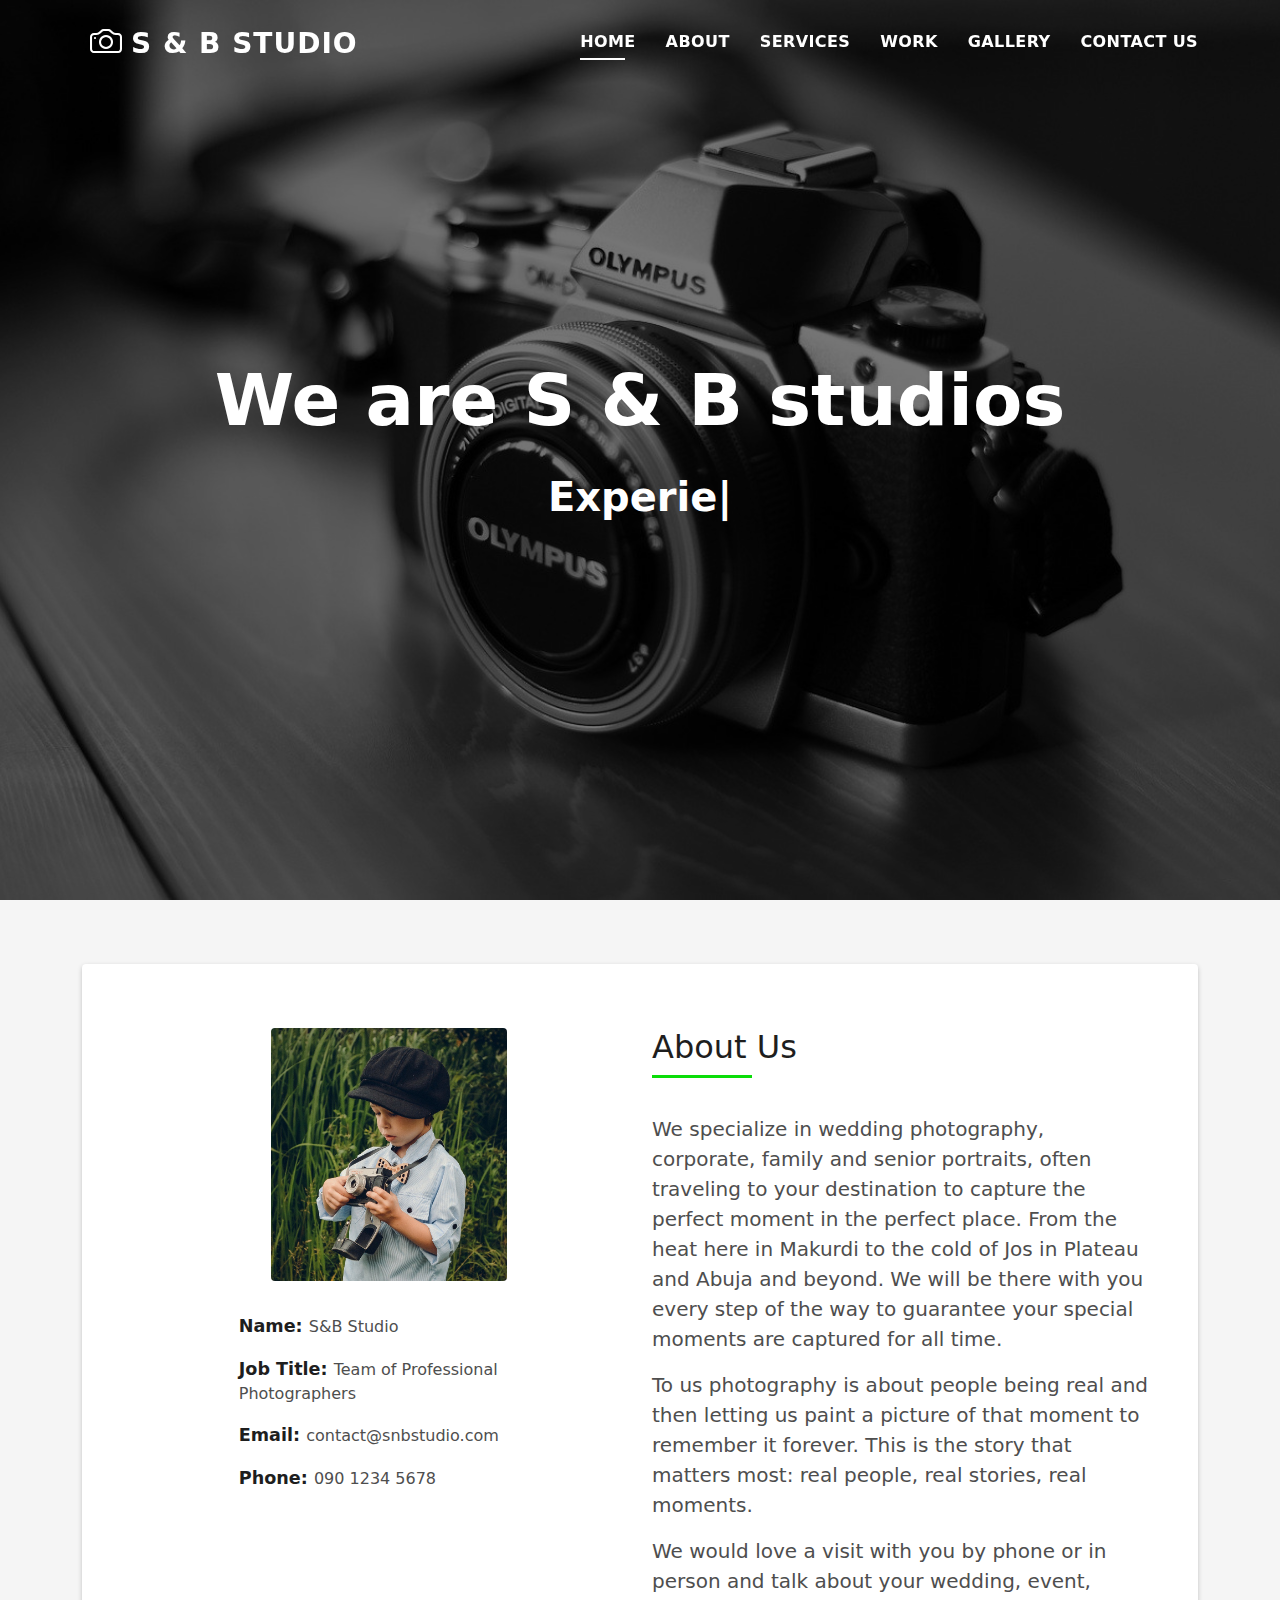
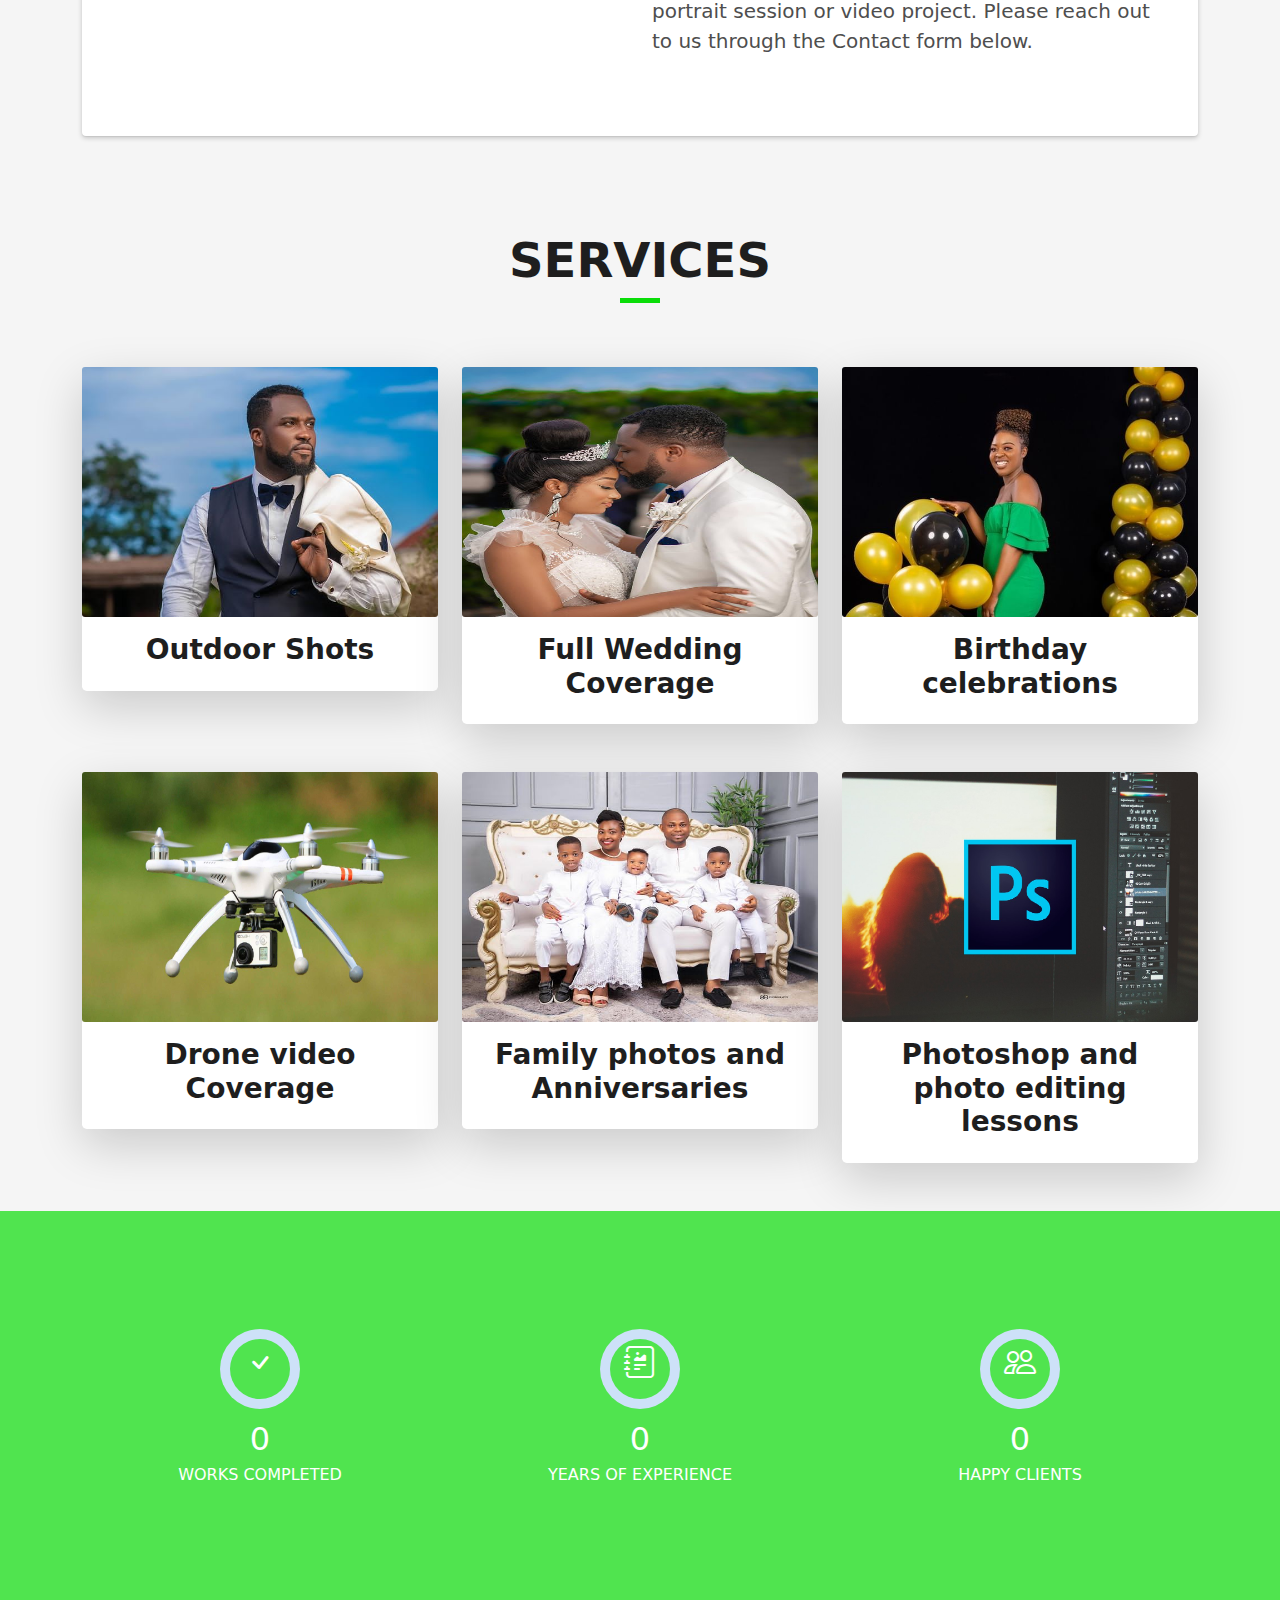
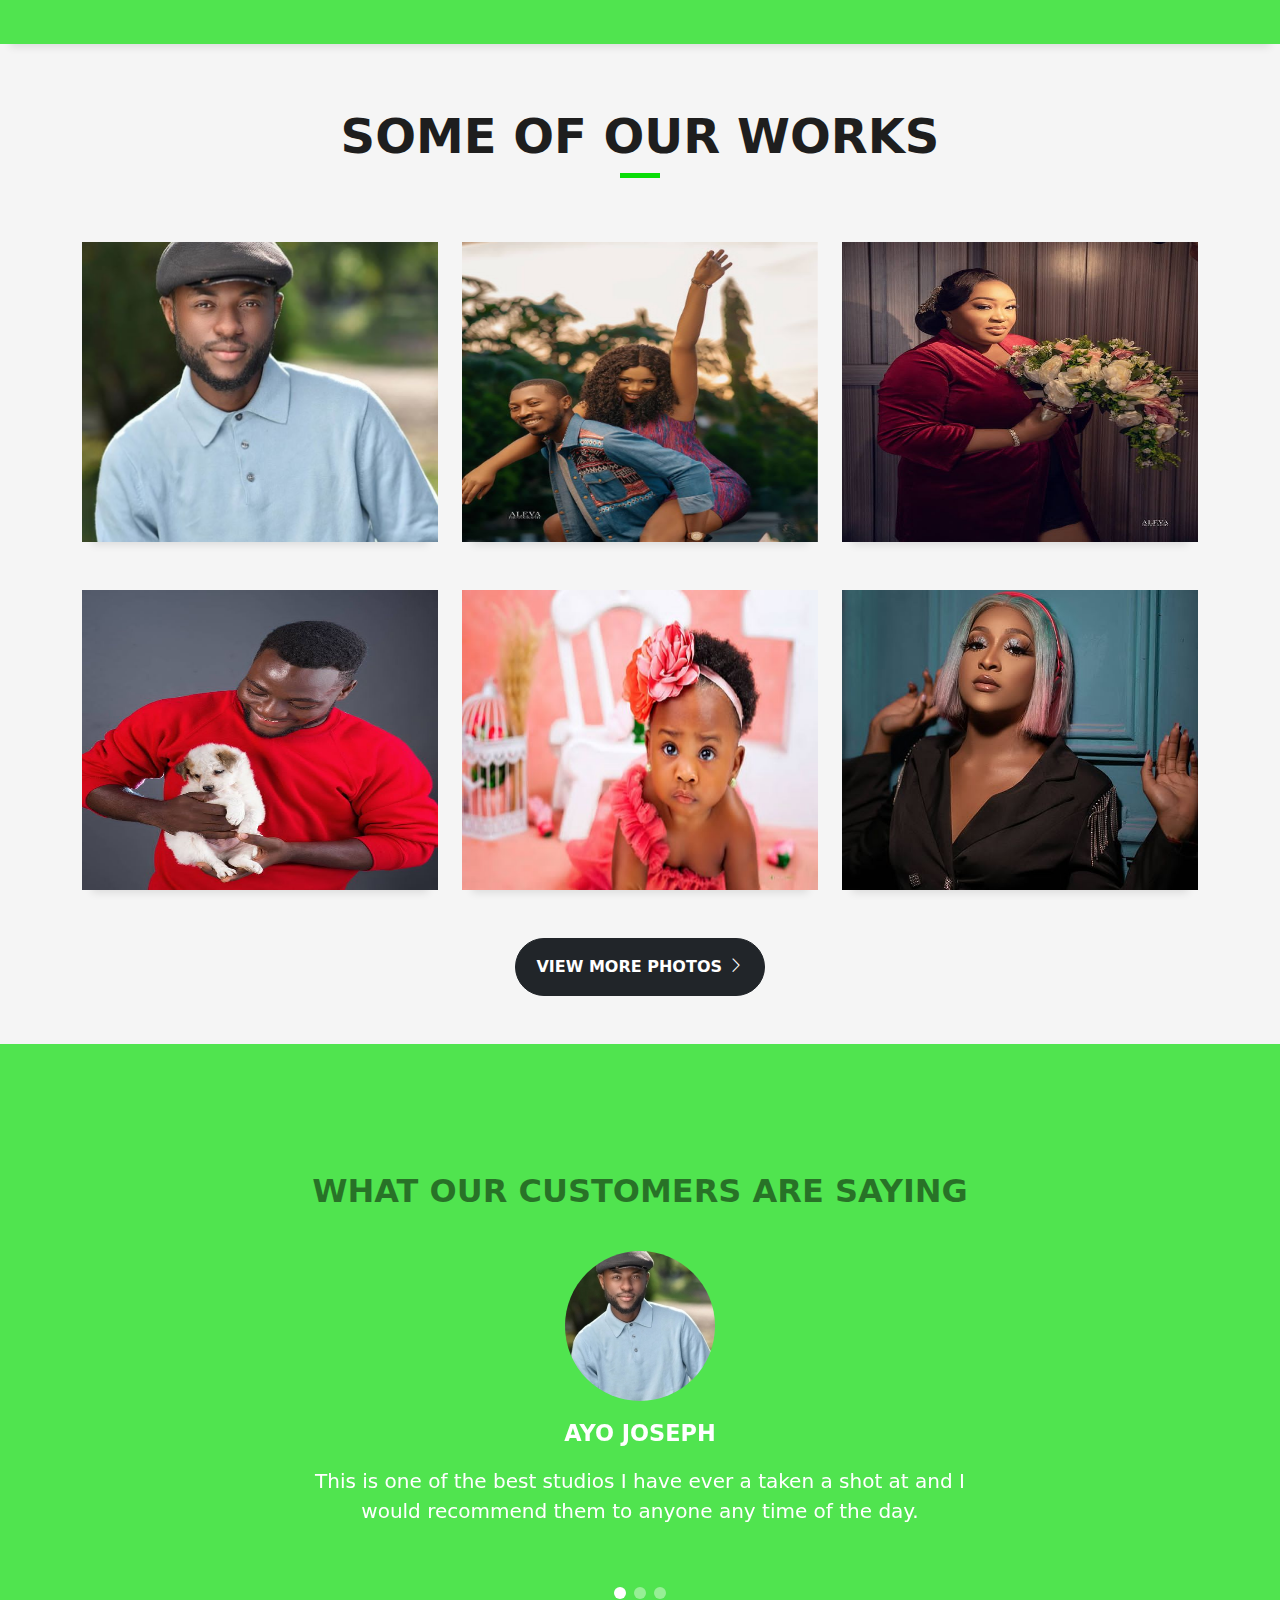
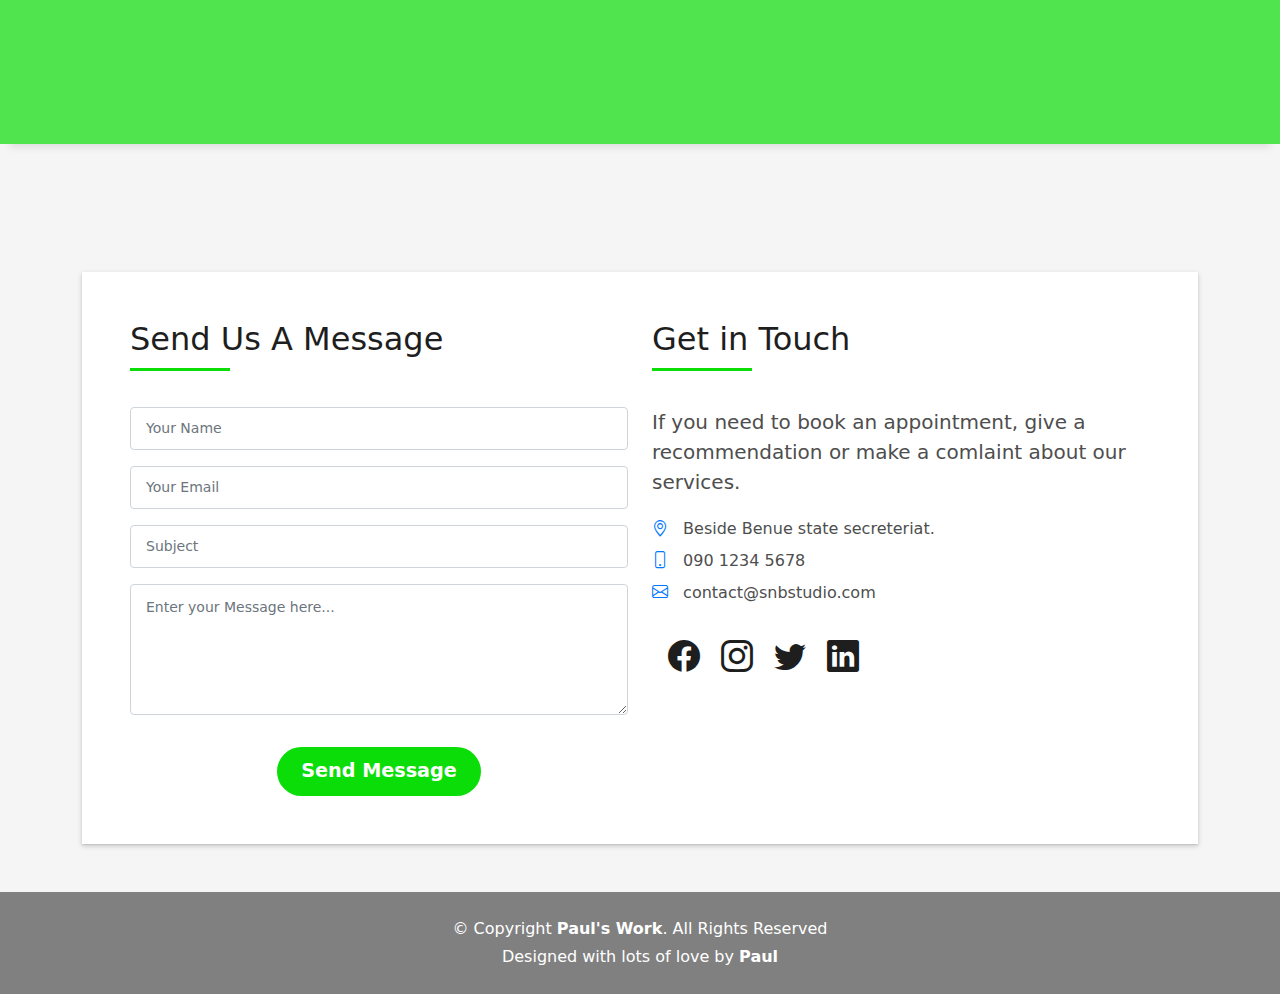
<file: index.html>
<!DOCTYPE html>
<html lang="en">
  <head>
    <meta charset="utf-8" />
    <meta content="width=device-width, initial-scale=1.0" name="viewport" />

    <title>S & B Studio</title>
    <meta content="" name="description" />
    <meta content="" name="keywords" />


    <!-- Vendor CSS Files -->
    <link
      href="assets/vendor/bootstrap/css/bootstrap.min.css"
      rel="stylesheet"
    />
    <link
      href="assets/vendor/bootstrap-icons/bootstrap-icons.css"
      rel="stylesheet"
    />
    <link
      href="assets/vendor/glightbox/css/glightbox.min.css"
      rel="stylesheet"
    />
    <link href="assets/vendor/swiper/swiper-bundle.min.css" rel="stylesheet" />

    <!-- Template Main CSS File -->
    <link href="assets/css/style.css" rel="stylesheet" />

  </head>

  <body>
    <!-- ======= Header ======= -->
    <header id="header" class="fixed-top">
      <div class="container d-flex align-items-center justify-content-between">
        <h1 class="logo">
          <a href="index.html"
            ><span class="fs-2 mx-2"><i class="bi bi-camera"></i></span>S & B
            STUDIO</a
          >
        </h1>
        <!-- Uncomment below if you prefer to use an image logo -->
        <!-- <a href="index.html" class="logo"><img src="assets/img/logo.png" alt="" class="img-fluid"></a>-->

        <nav id="navbar" class="navbar">
          <ul>
            <li><a class="nav-link scrollto active" href="#hero">Home</a></li>
            <li><a class="nav-link scrollto" href="#about">About</a></li>
            <li><a class="nav-link scrollto" href="#services">Services</a></li>
            <li><a class="nav-link scrollto" href="#work">Work</a></li>
            <li>
              <a class="nav-link scrollto" href="gallery.html">Gallery</a>
            </li>

            <li><a class="nav-link scrollto" href="#contact">Contact us</a></li>
          </ul>
          <i class="bi bi-list mobile-nav-toggle"></i>
        </nav>
        <!-- .navbar -->
      </div>
    </header>
    <!-- End Header -->

    <!-- ======= Hero Section ======= -->
    <div
      id="hero"
      class="hero route bg-image"
      style="background-image: url(assets/img/showcase.jpg)"
    >
      <div class="overlay-itro"></div>
      <div class="hero-content display-table">
        <div class="table-cell">
          <div class="container">
            <!-- <p class="display-6 color-d">Hello, world!</p> -->
            <h1 class="hero-title mb-4">We are S & B studios</h1>
            <p class="hero-subtitle">
              <span
                class="typed"
                data-typed-items="Experienced Photographers, Skilled Editors, Amazing Designers"
              ></span>
            </p>
            <!-- <p class="pt-3"><a class="btn btn-primary btn js-scroll px-4" href="#about" role="button">Learn More</a></p> -->
          </div>
        </div>
      </div>
    </div>
    <!-- End Hero Section -->

    <main id="main">
      <!-- ======= About Section ======= -->
      <section id="about" class="about-mf sect-pt4 route">
        <div class="container">
          <div class="row">
            <div class="col-sm-12">
              <div class="box-shadow-full rounded-2">
                <div class="row">
                  <div class="col-md-6">
                    <div class="row justify-content-center align-items-center">
                      <div class="col-sm-6 col-md-6">
                        <div class="about-img">
                          <img
                            src="assets/img/boy.jpg"
                            class="img-fluid rounded b-shadow-a"
                            alt=""
                          />
                        </div>
                      </div>
                      <div class="col-sm-6 col-md-7">
                        <div class="about-info">
                          <p>
                            <span class="title-s">Name: </span>
                            <span>S&B Studio</span>
                          </p>
                          <p>
                            <span class="title-s">Job Title: </span>
                            <span>Team of Professional Photographers</span>
                          </p>
                          <p>
                            <span class="title-s">Email: </span>
                            <span>contact@snbstudio.com</span>
                          </p>
                          <p>
                            <span class="title-s">Phone: </span>
                            <span>090 1234 5678</span>
                          </p>
                        </div>
                      </div>
                    </div>
                  </div>
                  <div class="col-md-6">
                    <div class="about-me pt-4 pt-md-0">
                      <div class="title-box-2">
                        <h5 class="title-left">About Us</h5>
                      </div>
                      <p class="lead">
                        We specialize in wedding photography, corporate, family
                        and senior portraits, often traveling to your
                        destination to capture the perfect moment in the perfect
                        place. From the heat here in Makurdi to the cold of Jos
                        in Plateau and Abuja and beyond. We will be there with
                        you every step of the way to guarantee your special
                        moments are captured for all time.
                      </p>
                      <p class="lead">
                        To us photography is about people being real and then
                        letting us paint a picture of that moment to remember it
                        forever. This is the story that matters most: real
                        people, real stories, real moments.
                      </p>
                      <p class="lead">
                        We would love a visit with you by phone or in person and
                        talk about your wedding, event, portrait session or
                        video project. Please reach out to us through the
                        Contact form below.
                      </p>
                    </div>
                  </div>
                </div>
              </div>
            </div>
          </div>
        </div>
      </section>
      <!-- End About Section -->

      <!-- ======= Services Section ======= -->
      <section id="services" class="services-mf pt-5 route">
        <div class="container">
          <div class="row align-items-md-stretch">
            <div class="col-sm-12">
              <div class="title-box text-center">
                <h3 class="title-a">Services</h3>

                <div class="line-mf"></div>
              </div>
            </div>
          </div>
          <div class="row">
            <div class="col-md-4">
              <div class="card-blog shadow-lg bg-white rounded-3">
                <div class="card-img-top">
                  <img
                    src="./assets/img/outd.jpg"
                    alt=""
                    class="card-img"
                    style="
                      height: 250px;
                      object-fit: cover;
                      object-position: center;
                    "
                  />
                </div>
                <div class="card-body text-center">
                  <h2 class="fs-3 fw-bold">Outdoor Shots</h2>
                </div>
              </div>
            </div>
            <div class="col-md-4">
              <div class="card-blog shadow-lg bg-white rounded-3">
                <div class="card-img-top">
                  <img
                    src="./assets/img/wedd.jpg"
                    alt=""
                    class="card-img"
                    style="height: 250px"
                  />
                </div>
                <div class="card-body text-center">
                  <h2 class="fs-3 fw-bold">Full Wedding Coverage</h2>
                </div>
              </div>
            </div>
            <div class="col-md-4">
              <div class="card-blog shadow-lg bg-white rounded-3">
                <div class="card-img-top">
                  <img
                    src="./assets/img/bd.jpg"
                    alt=""
                    class="card-img"
                    style="height: 250px"
                    id="service"
                  />
                </div>
                <div class="card-body text-center">
                  <h2 class="fs-3 fw-bold">Birthday celebrations</h2>
                </div>
              </div>
            </div>
            <div class="col-md-4">
              <div class="card-blog shadow-lg bg-white rounded-3">
                <div class="card-img-top">
                  <img
                    src="./assets/img/drone.jpg"
                    alt=""
                    class="card-img"
                    style="height: 250px"
                  />
                </div>
                <div class="card-body text-center">
                  <h2 class="fs-3 fw-bold">Drone video Coverage</h2>
                </div>
              </div>
            </div>
            <div class="col-md-4">
              <div class="card-blog shadow-lg bg-white rounded-3">
                <div class="card-img-top">
                  <img
                    src="./assets/img/fam.jpg"
                    alt=""
                    class="card-img"
                    style="height: 250px"
                  />
                </div>
                <div class="card-body text-center">
                  <h2 class="fs-3 fw-bold">Family photos and Anniversaries</h2>
                </div>
              </div>
            </div>
            <div class="col-md-4">
              <div class="card-blog shadow-lg bg-white rounded-3">
                <div class="card-img-top">
                  <img
                    src="./assets/img/adobe.jpg"
                    alt=""
                    class="card-img"
                    style="height: 250px"
                  />
                </div>
                <div class="card-body text-center">
                  <h2 class="fs-3 fw-bold">
                    Photoshop and photo editing lessons
                  </h2>
                </div>
              </div>
            </div>
          </div>
        </div>
      </section>
      <!-- End Services Section -->

      <!-- ======= Counter Section ======= -->
      <div
        class="section-counter paralax-mf bg-image"
        style="background-image: url(assets/img/bg.jpg)"
      >
        <div class="overlay-mf"></div>
        <div class="container position-relative">
          <div class="row">
            <div class="col-sm-4 col-lg-4">
              <div class="counter-box counter-box pt-4 pt-md-0">
                <div class="counter-ico">
                  <span class="ico-circle"><i class="bi bi-check"></i></span>
                </div>
                <div class="counter-num">
                  <p
                    data-purecounter-start="0"
                    data-purecounter-end="1230"
                    data-purecounter-duration="1"
                    class="counter purecounter"
                  ></p>
                  <span class="counter-text">WORKS COMPLETED</span>
                </div>
              </div>
            </div>
            <div class="col-sm-4 col-lg-4">
              <div class="counter-box pt-4 pt-md-0">
                <div class="counter-ico">
                  <span class="ico-circle"
                    ><i class="bi bi-journal-richtext"></i
                  ></span>
                </div>
                <div class="counter-num">
                  <p
                    data-purecounter-start="0"
                    data-purecounter-end="8"
                    data-purecounter-duration="1"
                    class="counter purecounter"
                  ></p>
                  <span class="counter-text">YEARS OF EXPERIENCE</span>
                </div>
              </div>
            </div>
            <div class="col-sm-4 col-lg-4">
              <div class="counter-box pt-4 pt-md-0">
                <div class="counter-ico">
                  <span class="ico-circle"><i class="bi bi-people"></i></span>
                </div>
                <div class="counter-num">
                  <p
                    data-purecounter-start="0"
                    data-purecounter-end="350"
                    data-purecounter-duration="1"
                    class="counter purecounter"
                  ></p>
                  <span class="counter-text">HAPPY CLIENTS</span>
                </div>
              </div>
            </div>
          </div>
        </div>
      </div>
      <!-- End Counter Section -->

      <!-- ======= Portfolio Section ======= -->
      <section id="work" class="portfolio-mf sect-pt4 route">
        <div class="container">
          <div class="row">
            <div class="col-sm-12">
              <div class="title-box text-center">
                <h3 class="title-a">SOME OF OUR WORKS</h3>

                <div class="line-mf"></div>
              </div>
            </div>
          </div>
          <div class="row">
            <div class="col-md-4">
              <div class="work-box">
                <a
                  href="assets/img/fav1.jpg"
                  data-gallery="portfolioGallery"
                  class="portfolio-lightbox"
                >
                  <div class="work-img">
                    <img
                      src="assets/img/fav1.jpg"
                      alt=""
                      class="img-fluid h-300 w-100"
                      style="object-fit: cover; object-position: top center"
                    />
                  </div>
                </a>
              </div>
            </div>
            <div class="col-md-4">
              <div class="work-box">
                <a
                  href="assets/img/fav2.jpg"
                  data-gallery="portfolioGallery"
                  class="portfolio-lightbox"
                >
                  <div class="work-img">
                    <img
                      src="assets/img/fav2.jpg"
                      alt=""
                      class="img-fluid h-300 w-100"
                      style="object-fit: fill; object-position: center"
                    />
                  </div>
                </a>
              </div>
            </div>
            <div class="col-md-4">
              <div class="work-box">
                <a
                  href="assets/img/fav3.jpg"
                  data-gallery="portfolioGallery"
                  class="portfolio-lightbox"
                >
                  <div class="work-img">
                    <img
                      src="assets/img/fav3.jpg"
                      alt=""
                      class="img-fluid h-300 w-100"
                      style="object-fit: fill; object-position: right center"
                    />
                  </div>
                </a>
              </div>
            </div>
            <div class="col-md-4">
              <div class="work-box">
                <a
                  href="assets/img/fav4.jpg"
                  data-gallery="portfolioGallery"
                  class="portfolio-lightbox"
                >
                  <div class="work-img">
                    <img
                      src="assets/img/fav4.jpg"
                      alt=""
                      class="img-fluid h-300 w-100"
                    />
                  </div>
                </a>
              </div>
            </div>
            <div class="col-md-4">
              <div class="work-box">
                <a
                  href="assets/img/fav5.jpg"
                  data-gallery="portfolioGallery"
                  class="portfolio-lightbox"
                >
                  <div class="work-img">
                    <img
                      src="assets/img/fav5.jpg"
                      alt=""
                      class="img-fluid h-300 w-100"
                    />
                  </div>
                </a>
              </div>
            </div>
            <div class="col-md-4">
              <div class="work-box">
                <a
                  href="assets/img/fav6.jpg"
                  data-gallery="portfolioGallery"
                  class="portfolio-lightbox"
                >
                  <div class="work-img">
                    <img
                      src="assets/img/fav6.jpg"
                      alt=""
                      class="img-fluid h-300 w-100"
                      style="object-fit: cover; object-position: center"
                    />
                  </div>
                </a>
              </div>
            </div>
          </div>
          <div class="mb-5 text-center">
            <a
              href="gallery.html"
              style="width: 250px; margin: 0 auto"
              class="btn btn-dark text-uppercase rounded-pill py-3 fw-bold"
              id="togallery"
            >
              view more photos <span class="bi bi-chevron-right"></span
            ></a>
          </div>
        </div>
      </section>
      <!-- End Portfolio Section -->

      <!-- ======= Testimonials Section ======= -->
      <div
        class="testimonials paralax-mf bg-image"
        style="background-image: url(assets/img/overlay-bg.jpg)"
      >
        <div class="overlay-mf"></div>
        <div class="container">
          <div class="text-center mb-4">
            <h3
              class="text-black-50 position-relative fs-2 text-uppercase fw-bold"
            >
              what our customers are saying
            </h3>
          </div>
          <div class="row">
            <div class="col-md-12">
              <div
                class="testimonials-slider swiper-container"
                data-aos="fade-up"
                data-aos-delay="100"
              >
                <div class="swiper-wrapper">
                  <div class="swiper-slide">
                    <div class="testimonial-box">
                      <div class="author-test">
                        <img
                          src="assets/img/test1.jpg"
                          alt=""
                          class="rounded-circle b-shadow-a"
                        />
                        <span class="author">ayo joseph</span>
                      </div>
                      <div class="content-test">
                        <p class="description lead">
                          This is one of the best studios I have ever a taken a
                          shot at and I would recommend them to anyone any time
                          of the day.
                        </p>
                      </div>
                    </div>
                  </div>
                  <!-- End testimonial item -->

                  <div class="swiper-slide">
                    <div class="testimonial-box">
                      <div class="author-test">
                        <img
                          src="assets/img/test2.jpg"
                          alt=""
                          class="rounded-circle b-shadow-a"
                        />
                        <span class="author">Martha ogah</span>
                      </div>
                      <div class="content-test">
                        <p class="description lead">
                          There have one of the best cameras in town and I would
                          always go for quality no matter the price.
                        </p>
                      </div>
                    </div>
                  </div>
                  <!-- End testimonial item -->

                  <div class="swiper-slide">
                    <div class="testimonial-box">
                      <div class="author-test">
                        <img
                          src="assets/img/test3.jpg"
                          alt=""
                          class="rounded-circle b-shadow-a"
                        />
                        <span class="author">emma oche</span>
                      </div>
                      <div class="content-test">
                        <p class="description lead">
                          I have been a customer of S & B studios for over 2
                          years now, and they handle the coverage of all my
                          celebrations and events very well.
                        </p>
                      </div>
                    </div>
                  </div>
                  <!-- End testimonial item -->
                </div>
                <div class="swiper-pagination"></div>
              </div>

              <!-- <div id="testimonial-mf" class="owl-carousel owl-theme">
          
        </div> -->
            </div>
          </div>
        </div>
      </div>
      <!-- End Testimonials Section -->

      <!-- ======= Blog Section ======= -->
      <section class="blog-mf sect-pt4 route">
        <div class="container">
          <div class="row">
            <div class="col-sm-12">
              <div class="contact-mf">
                <div id="contact" class="box-shadow-full">
                  <div class="row">
                    <div class="col-md-6">
                      <div class="title-box-2">
                        <h5 class="title-left">Send Us A Message</h5>
                      </div>
                      <div>
                        <form role="form" class="php-email-form">
                          <div class="row">
                            <div class="col-md-12 mb-3">
                              <div class="form-group">
                                <input
                                  type="text"
                                  name="name"
                                  class="form-control rounded-2"
                                  id="name"
                                  placeholder="Your Name"
                                  required
                                />
                              </div>
                            </div>
                            <div class="col-md-12 mb-3">
                              <div class="form-group">
                                <input
                                  type="email"
                                  class="form-control rounded-2"
                                  name="email"
                                  id="email"
                                  placeholder="Your Email"
                                  required
                                />
                              </div>
                            </div>
                            <div class="col-md-12 mb-3">
                              <div class="form-group">
                                <input
                                  type="text"
                                  class="form-control rounded-2"
                                  name="subject"
                                  id="subject"
                                  placeholder="Subject"
                                  required
                                />
                              </div>
                            </div>
                            <div class="col-md-12">
                              <div class="form-group">
                                <textarea
                                  class="form-control rounded-2"
                                  name="message"
                                  rows="5"
                                  placeholder="Enter your Message here..."
                                  required
                                ></textarea>
                              </div>
                            </div>
                            <div class="col-md-12 text-center my-3">
                              <div class="loading">Loading</div>
                              <div class="error-message"></div>
                              <div class="sent-message">
                                Your message has been sent. Thank you!
                              </div>
                            </div>
                            <div class="col-md-12 text-center">
                              <button
                                type="submit"
                                class="button button-a button-big button-rouded fw-bold"
                                style="background: #0add08"
                              >
                                Send Message
                              </button>
                            </div>
                          </div>
                        </form>
                      </div>
                    </div>
                    <div class="col-md-6">
                      <div class="title-box-2 pt-4 pt-md-0">
                        <h5 class="title-left">Get in Touch</h5>
                      </div>
                      <div class="more-info">
                        <p class="lead">
                          If you need to book an appointment, give a
                          recommendation or make a comlaint about our services.
                        </p>
                        <ul class="list-ico">
                          <li>
                            <span class="bi bi-geo-alt"></span> Beside Benue
                            state secreteriat.
                          </li>
                          <li>
                            <span class="bi bi-phone"></span> 090 1234 5678
                          </li>
                          <li>
                            <span class="bi bi-envelope"></span>
                            contact@snbstudio.com
                          </li>
                        </ul>
                      </div>
                      <div class="socials">
                        <ul>
                          <li>
                            <a href=""
                              ><span class="fs-2 mx-3"
                                ><i class="bi bi-facebook"></i></span
                            ></a>
                          </li>
                          <li>
                            <a href=""
                              ><span class="fs-2"
                                ><i class="bi bi-instagram"></i></span
                            ></a>
                          </li>
                          <li>
                            <a href=""
                              ><span class="fs-2 mx-3"
                                ><i class="bi bi-twitter"></i></span
                            ></a>
                          </li>
                          <li>
                            <a href=""
                              ><span class="fs-2"
                                ><i class="bi bi-linkedin"></i></span
                            ></a>
                          </li>
                        </ul>
                      </div>
                    </div>
                  </div>
                </div>
              </div>
            </div>
          </div>
        </div>
      </section>
      <!-- End Blog Section -->

      <!-- ======= Contact Section ======= -->

      <!-- End Contact Section -->
    </main>
    <!-- End #main -->

    <!-- ======= Footer ======= -->
    <footer style="background: grey">
      <div class="container">
        <div class="row">
          <div class="col-sm-12">
            <div class="copyright-box">
              <p class="copyright">
                &copy; Copyright <strong>Paul's Work</strong>. All Rights
                Reserved
              </p>
              <div class="credits">
                Designed with lots of love by <strong>Paul</strong>
              </div>
            </div>
          </div>
        </div>
      </div>
    </footer>
    <!-- End  Footer -->

    <div id="preloader"></div>
    <a
      href="#"
      class="back-to-top d-flex align-items-center justify-content-center"
      ><i class="bi bi-arrow-up-short"></i
    ></a>

    <!-- Vendor JS Files -->
    <script src="assets/vendor/bootstrap/js/bootstrap.bundle.min.js"></script>
    <script src="assets/vendor/glightbox/js/glightbox.min.js"></script>
    <!-- <script src="assets/vendor/php-email-form/validate.js"></script> -->
    <script src="assets/vendor/purecounter/purecounter.js"></script>
    <script src="assets/vendor/swiper/swiper-bundle.min.js"></script>
    <script src="assets/vendor/typed.js/typed.min.js"></script>

    <script src="assets/js/main.js"></script>
  </body>
</html>
</file>
<file: assets/css/style.css>
/**
* Template Name: DevFolio - v4.1.0
* Template URL: https://bootstrapmade.com/devfolio-bootstrap-portfolio-html-template/
* Author: BootstrapMade.com
* License: https://bootstrapmade.com/license/
*/

/*--------------------------------------------------------------
# General
--------------------------------------------------------------*/
body {
  background-color: #f5f5f5;
  color: #4e4e4e;
}

h1,
h2,
h3,
h4,
h5,
h6 {
  color: #1e1e1e;
}

a {
  color: #1e1e1e;
  text-decoration: none;
  transition: all 0.5s ease-in-out;
}

a:hover {
  color: #0078ff;
  text-decoration: none;
  transition: all 0.5s ease-in-out;
}

.p-r {
  position: relative;
}

.color-a {
  text-decoration: none;
  color: #0078ff;
}

.color-d {
  color: #f5f5f5;
}

.color-text-a {
  text-decoration: none;
  color: #4e4e4e;
}

.box-shadow,
.paralax-mf,
.service-box,
.work-box,
.card-blog {
  box-shadow: 0 13px 8px -10px rgba(0, 0, 0, 0.1);
}

.box-shadow-a,
.button:hover {
  text-decoration: none;
  box-shadow: 0 0 0 4px #cde1f8;
}

.display-5 {
  font-size: 2.5rem;
  font-weight: 300;
  line-height: 1.1;
}

.display-6 {
  font-size: 2rem;
  font-weight: 300;
  line-height: 1.1;
}

.avatar {
  width: 32px;
  height: 32px;
  margin-right: 4px;
  overflow: hidden;
}

.bg-image {
  background-repeat: no-repeat;
  background-attachment: fixed;
  background-size: cover;
  background-position: center center;
}

@media (max-width: 1024px) {
  .bg-image {
    background-attachment: scroll;
  }
}

.overlay-mf {
  background-color: #0add08;
}

.overlay-mf {
  position: absolute;
  top: 0;
  left: 0px;
  padding: 0;
  height: 100%;
  width: 100%;
  opacity: 0.7;
}

.paralax-mf {
  position: relative;
  padding: 8rem 0;
}

.display-table {
  width: 100%;
  height: 100%;
  display: table;
}

.table-cell {
  display: table-cell;
  vertical-align: middle;
}

/*--/ Sections /--*/
.sect-4 {
  padding: 4rem 0;
}

.sect-pt4 {
  padding-top: 4rem;
}

.sect-mt4 {
  margin-top: 4rem;
}

/*--/ Title s /--*/
.title-s {
  font-weight: 600;
  color: #1e1e1e;
  font-size: 1.1rem;
}

/*--/ Title A /--*/
.title-box {
  margin-bottom: 4rem;
}

.title-a {
  text-decoration: none;
  font-size: 3rem;
  font-weight: bold;
  text-transform: uppercase;
}

.subtitle-a {
  text-decoration: none;
  color: #4e4e4e;
}

.line-mf {
  width: 40px;
  height: 5px;
  background-color: #0add08;
  margin: 0 auto;
}

/*--/ Title Left /--*/
.title-box-2 {
  margin-bottom: 3rem;
}

.title-left {
  font-size: 2rem;
  position: relative;
}

.title-left:before {
  content: "";
  position: absolute;
  height: 3px;
  background-color: #0add08;
  width: 100px;
  bottom: -12px;
}

/*------/ Box /------*/
.box-pl2 {
  padding-left: 2rem;
}

.box-shadow-full {
  padding: 3rem 1.25rem;
  position: relative;
  background-color: #fff;
  margin-bottom: 3rem;
  z-index: 2;
  box-shadow: 0 1px 1px 0 rgba(0, 0, 0, 0.06), 0 2px 5px 0 rgba(0, 0, 0, 0.2);
}

@media (min-width: 768px) {
  .box-shadow-full {
    padding: 3rem;
  }
}

/*------/ Socials /------*/
.socials {
  padding: 1.5rem 0;
}

.socials ul li {
  display: inline-block;
}

.socials .ico-circle {
  height: 40px;
  width: 40px;
  font-size: 1.2rem;
  border-radius: 50%;
  line-height: 1.6;
  margin: 0 15px 0 0;
  box-shadow: 0 0 0 3px #0add08;
  transition: all 500ms ease;
}

.socials .ico-circle:hover {
  background-color: #0add08;
  color: #fff;
  box-shadow: 0 0 0 3px #cde1f8;
  transition: all 500ms ease;
}

/*------/ Ul resect /------*/
.ul-resect,
.socials ul,
.list-ico,
.blog-wrapper .post-meta ul,
.box-comments .list-comments,
.widget-sidebar .list-sidebar,
.widget-tags ul {
  list-style: none;
  padding-left: 0;
  margin-bottom: 0;
}

.list-ico {
  line-height: 2;
}

.list-ico span {
  color: #0078ff;
  margin-right: 10px;
}

/*------/ Ico Circle /------*/
.ico-circle {
  height: 100px;
  width: 100px;
  font-size: 2rem;
  border-radius: 50%;
  line-height: 1.55;
  margin: 0 auto;
  text-align: center;
  box-shadow: 0 0 0 10px #0078ff;
  display: block;
}

/*------/ Owl Carousel /------*/
.owl-theme .owl-dots {
  text-align: center;
  margin-top: 18px;
}

.owl-theme .owl-dots .owl-dot {
  display: inline-block;
}

.owl-theme .owl-dots .owl-dot span {
  width: 18px;
  height: 7px;
  margin: 5px 5px;
  background: #cde1f8;
  border: 0px solid #cde1f8;
  display: block;
  transition: all 0.6s ease-in-out;
  cursor: pointer;
}

.owl-theme .owl-dots .owl-dot:hover span {
  background-color: #cde1f8;
}

.owl-theme .owl-dots .owl-dot.active span {
  background-color: #1b1b1b;
  width: 25px;
}

/*--/ Scrolltop s /--*/
.scrolltop-mf {
  position: relative;
  display: none;
}

.scrolltop-mf span {
  z-index: 999;
  position: fixed;
  width: 42px;
  height: 42px;
  background-color: #0078ff;
  opacity: 0.7;
  font-size: 1.6rem;
  line-height: 1.5;
  text-align: center;
  color: #fff;
  top: auto;
  left: auto;
  right: 30px;
  bottom: 50px;
  cursor: pointer;
  border-radius: 50%;
}

/*--------------------------------------------------------------
# Back to top button
--------------------------------------------------------------*/
.back-to-top {
  position: fixed;
  visibility: hidden;
  opacity: 0;
  right: 15px;
  bottom: 15px;
  z-index: 996;
  background: #00ad08;
  width: 40px;
  height: 40px;
  border-radius: 50px;
  transition: all 0.4s;
  border: 2px white solid;
}

.back-to-top i {
  font-size: 28px;
  color: #fff;
  line-height: 0;
}

.back-to-top:hover {
  background: #298eff;
  color: #fff;
}

.back-to-top.active {
  visibility: visible;
  opacity: 1;
}

/*------/ Prelaoder /------*/
#preloader {
  position: fixed;
  top: 0;
  left: 0;
  right: 0;
  bottom: 0;
  z-index: 9999;
  overflow: hidden;
  background: #fff;
}

#preloader:before {
  content: "";
  position: fixed;
  top: calc(50% - 30px);
  left: calc(50% - 30px);
  border: 6px solid #f2f2f2;
  border-top: 6px solid #0078ff;
  border-radius: 50%;
  width: 60px;
  height: 60px;
  -webkit-animation: animate-preloader 1s linear infinite;
  animation: animate-preloader 1s linear infinite;
}

@-webkit-keyframes animate-preloader {
  0% {
    transform: rotate(0deg);
  }
  100% {
    transform: rotate(360deg);
  }
}

@keyframes animate-preloader {
  0% {
    transform: rotate(0deg);
  }
  100% {
    transform: rotate(360deg);
  }
}

/*------/ Button /------*/
.button {
  display: inline-block;
  padding: 0.3rem 0.6rem;
  text-align: center;
  vertical-align: middle;
  -webkit-user-select: none;
  -moz-user-select: none;
  user-select: none;
  font-size: 1rem;
  border-radius: 0.3rem;
  border: 1px solid transparent;
  transition: all 500ms ease;
  cursor: pointer;
}

.button:focus {
  outline: 0;
}

.button:hover {
  outline: none;
  /* background-color: #0062d3; */
  color: #fff;
  transition: all 500ms ease;
}

.button-a {
  text-decoration: none;
  background-color: #0add08;
  color: #fff;
  border-color: #cde1f8;
}

.button-big {
  padding: 0.9rem 2.3rem;
  font-size: 1.2rem;
}

.button-rouded {
  border-radius: 5rem;
}

.btn-lg {
  padding: 0.5rem 1rem;
  font-size: 1.25rem;
  line-height: 1.5;
  border-radius: 0.3rem;
}

/*--------------------------------------------------------------
# Header
--------------------------------------------------------------*/
#header {
  transition: all 0.5s;
  z-index: 997;
  padding: 20px 0;
}

#header .logo {
  font-size: 28px;
  margin: 0;
  padding: 0;
  font-weight: 600;
  letter-spacing: 1px;
}

#header .logo a {
  color: #fff;
}

#header .logo img {
  max-height: 40px;
}

#header.header-scrolled {
  background: rgba(0, 0, 0, 0.9);
  padding: 12px 0;
}

/*--------------------------------------------------------------
# Navigation Menu
--------------------------------------------------------------*/
/**
* Desktop Navigation 
*/
.navbar {
  padding: 0;
}

.navbar ul {
  margin: 0;
  padding: 0;
  display: flex;
  list-style: none;
  align-items: center;
}

.navbar li {
  position: relative;
}

.navbar > ul > li {
  white-space: nowrap;
  padding: 10px 0 10px 30px;
}

.navbar a {
  display: flex;
  align-items: center;
  justify-content: space-between;
  color: #fff;
  font-size: 16px;
  font-weight: 600;
  padding: 0;
  white-space: nowrap;
  transition: 0.3s;
  letter-spacing: 0.4px;
  position: relative;
  text-transform: uppercase;
}

.navbar a i {
  font-size: 12px;
  line-height: 0;
  margin-left: 5px;
}

.navbar > ul > li > a:before {
  content: "";
  position: absolute;
  width: 100%;
  height: 2px;
  bottom: -6px;
  left: 0;
  width: 0;
  background-color: #fff;
  visibility: hidden;
  transition: all 0.3s ease-in-out 0s;
}

.navbar a:hover:before,
.navbar li:hover > a:before,
.navbar .active:before {
  visibility: visible;
  width: 80%;
}

.navbar a:hover,
.navbar .active,
.navbar li:hover > a {
  color: #fff;
}

.navbar .dropdown ul {
  display: block;
  position: absolute;
  left: 30px;
  top: calc(100% + 30px);
  margin: 0;
  padding: 10px 0;
  z-index: 99;
  opacity: 0;
  visibility: hidden;
  background: #fff;
  box-shadow: 0px 0px 30px rgba(127, 137, 161, 0.25);
  transition: 0.3s;
}

.navbar .dropdown ul li {
  min-width: 200px;
}

.navbar .dropdown ul a {
  padding: 10px 20px;
  font-size: 14px;
  text-transform: none;
  color: #4e4e4e;
}

.navbar .dropdown ul a i {
  font-size: 12px;
}

.navbar .dropdown ul a:hover,
.navbar .dropdown ul .active:hover,
.navbar .dropdown ul li:hover > a {
  color: #0078ff;
}

.navbar .dropdown:hover > ul {
  opacity: 1;
  top: 100%;
  visibility: visible;
}

.navbar .dropdown .dropdown ul {
  top: 0;
  left: calc(100% - 30px);
  visibility: hidden;
}

.navbar .dropdown .dropdown:hover > ul {
  opacity: 1;
  top: 0;
  left: 100%;
  visibility: visible;
}

@media (max-width: 1366px) {
  .navbar .dropdown .dropdown ul {
    left: -90%;
  }
  .navbar .dropdown .dropdown:hover > ul {
    left: -100%;
  }
}

/**
* Mobile Navigation 
*/
.mobile-nav-toggle {
  color: #fff;
  font-size: 28px;
  cursor: pointer;
  display: none;
  line-height: 0;
  transition: 0.5s;
}

@media (max-width: 991px) {
  .mobile-nav-toggle {
    display: block;
  }
  .navbar ul {
    display: none;
  }
}

.navbar-mobile {
  position: fixed;
  overflow: hidden;
  top: 0;
  right: 0;
  left: 0;
  bottom: 0;
  background: rgba(78, 78, 78, 0.9);
  transition: 0.3s;
  z-index: 999;
}

.navbar-mobile .mobile-nav-toggle {
  position: absolute;
  top: 15px;
  right: 15px;
}

.navbar-mobile ul {
  display: block;
  position: absolute;
  top: 55px;
  right: 15px;
  bottom: 15px;
  left: 15px;
  padding: 10px 0;
  background-color: #fff;
  overflow-y: auto;
  transition: 0.3s;
}

.navbar-mobile > ul > li {
  padding: 0;
}

.navbar-mobile a:hover:before,
.navbar-mobile li:hover > a:before,
.navbar-mobile .active:before {
  visibility: hidden;
}

.navbar-mobile a {
  padding: 10px 20px;
  font-size: 15px;
  color: #4e4e4e;
}

.navbar-mobile a:hover,
.navbar-mobile .active,
.navbar-mobile li:hover > a {
  color: #0078ff;
}

.navbar-mobile .getstarted {
  margin: 15px;
}

.navbar-mobile .dropdown ul {
  position: static;
  display: none;
  margin: 10px 20px;
  padding: 10px 0;
  z-index: 99;
  opacity: 1;
  visibility: visible;
  background: #fff;
  box-shadow: 0px 0px 30px rgba(127, 137, 161, 0.25);
}

.navbar-mobile .dropdown ul li {
  min-width: 200px;
}

.navbar-mobile .dropdown ul a {
  padding: 10px 20px;
}

.navbar-mobile .dropdown ul a i {
  font-size: 12px;
}

.navbar-mobile .dropdown ul a:hover,
.navbar-mobile .dropdown ul .active:hover,
.navbar-mobile .dropdown ul li:hover > a {
  color: #0078ff;
}

.navbar-mobile .dropdown > .dropdown-active {
  display: block;
}

/*--------------------------------------------------------------
# Hero Section
--------------------------------------------------------------*/
.hero {
  height: 100vh;
  position: relative;
  color: #fff;
}

.hero .hero-content {
  text-align: center;
  position: absolute;
}

.hero .overlay-itro {
  background-color: rgba(0, 0, 0, 0.6);
  position: absolute;
  top: 0;
  left: 0px;
  padding: 0;
  height: 100%;
  width: 100%;
  opacity: 0.9;
}

.hero .hero-title {
  color: #fff;
  font-weight: 600;
  font-size: 3rem;
}

@media (min-width: 768px) {
  .hero .hero-title {
    font-size: 4.5rem;
  }
}

.hero .hero-subtitle {
  font-size: 1.5rem;
  font-weight: 600;
}

@media (min-width: 768px) {
  .hero .hero-subtitle {
    font-size: 2.5rem;
  }
}

.hero .text-slider-items {
  display: none;
}

.hero-single {
  height: 350px;
}

.hero-single .hero-content {
  margin-top: 30px;
}

.hero-single .hero-title {
  text-transform: uppercase;
  font-size: 3rem;
}

@media (min-width: 768px) {
  .hero-single .hero-title {
    font-size: 3.5rem;
  }
}

.hero-single .breadcrumb {
  background-color: transparent;
  color: #0078ff;
}

.hero-single .breadcrumb .breadcrumb-item:before {
  color: #cde1f8;
}

.hero-single .breadcrumb .breadcrumb-item.active {
  color: #cde1f8;
}

.hero-single .breadcrumb a {
  color: #fff;
}

/*--------------------------------------------------------------
# About
--------------------------------------------------------------*/
.about-mf .box-shadow-full {
  padding-top: 4rem;
  padding-bottom: 4rem;
}

.about-mf .about-img {
  margin-bottom: 2rem;
}

.about-mf .about-img img {
  margin-left: 10px;
}

@media (min-width: 767px) {
  .about-mf .box-pl2 {
    margin-top: 3rem;
    padding-left: 0rem;
  }
}

.skill-mf span {
  color: #4e4e4e;
}

.skill-mf .progress {
  background-color: #cde1f8;
  margin: 0.5rem 0 1.2rem 0;
  border-radius: 0;
  height: 0.7rem;
}

.skill-mf .progress .progress-bar {
  height: 0.7rem;
  background-color: #0078ff;
}

/*--------------------------------------------------------------
# Services
--------------------------------------------------------------*/
.service-box {
  background-color: #fff;
  padding: 2.5rem 1.3rem;
  border-radius: 1rem;
  margin-bottom: 3rem;
  text-align: center;
}

.service-box:hover .ico-circle {
  transition: all 500ms ease;
  color: #fff;
  background-color: #0add08;
  box-shadow: 0 0 0 10px #cde1f8;
}

.service-box .service-ico {
  margin-bottom: 1rem;
  color: #1e1e1e;
}

.service-box .ico-circle {
  transition: all 500ms ease;
  display: inline-flex;
  align-items: center;
  justify-content: center;
}

.service-box .ico-circle i {
  line-height: 0;
  font-size: 40px;
}

.service-box .s-title {
  font-size: 1.4rem;
  text-transform: uppercase;
  text-align: center;
  padding: 0.4rem 0;
}

.service-box .s-description {
  color: #4e4e4e;
}

/*--------------------------------------------------------------
# Counter
--------------------------------------------------------------*/
.counter-box {
  color: #fff;
  text-align: center;
}

@media (min-width: 577px) {
  .counter-box {
    margin-bottom: 1.8rem;
  }
}

.counter-ico {
  margin-bottom: 1rem;
}

.counter-ico .ico-circle {
  height: 60px;
  width: 60px;
  line-height: 1.5;
  box-shadow: 0 0 0 10px #cde1f8;
}

.counter-num .counter {
  font-size: 2rem;
  margin-bottom: 0;
}

/*--------------------------------------------------------------
# Portfolio
--------------------------------------------------------------*/
.work-box {
  margin-bottom: 3rem;
  -webkit-backface-visibility: hidden;
  backface-visibility: hidden;
  background-color: #fff;
}

.work-box:hover img {
  transform: scale(1.3);
}

.work-img {
  display: block;
  overflow: hidden;
}

.work-img img {
  transition: all 1s;
}

.work-content {
  padding: 2rem 3% 1rem 4%;
}

.work-content .w-more {
  color: #4e4e4e;
  font-size: 0.8rem;
}

.work-content .w-more .w-ctegory {
  color: #0078ff;
}

.work-content .w-like {
  font-size: 2.5rem;
  color: #0078ff;
  float: right;
}

.work-content .w-like a {
  color: #0078ff;
}

.work-content .w-like .num-like {
  font-size: 0.7rem;
}

.w-title {
  font-size: 1.2rem;
}

/*--------------------------------------------------------------
# Portfolio Details
--------------------------------------------------------------*/
.portfolio-details {
  padding-top: 40px;
}

.portfolio-details .portfolio-details-slider img {
  width: 100%;
}

.portfolio-details .portfolio-details-slider .swiper-pagination {
  margin-top: 20px;
  position: relative;
}

.portfolio-details
  .portfolio-details-slider
  .swiper-pagination
  .swiper-pagination-bullet {
  width: 12px;
  height: 12px;
  background-color: #fff;
  opacity: 1;
  border: 1px solid #0078ff;
}

.portfolio-details
  .portfolio-details-slider
  .swiper-pagination
  .swiper-pagination-bullet-active {
  background-color: #0078ff;
}

.portfolio-details .portfolio-info {
  padding: 30px;
  box-shadow: 0px 0 30px rgba(78, 78, 78, 0.08);
}

.portfolio-details .portfolio-info h3 {
  font-size: 22px;
  font-weight: 700;
  margin-bottom: 20px;
  padding-bottom: 20px;
  border-bottom: 1px solid #eee;
}

.portfolio-details .portfolio-info ul {
  list-style: none;
  padding: 0;
  font-size: 15px;
}

.portfolio-details .portfolio-info ul li + li {
  margin-top: 10px;
}

.portfolio-details .portfolio-description {
  padding-top: 30px;
}

.portfolio-details .portfolio-description h2 {
  font-size: 26px;
  font-weight: 700;
  margin-bottom: 20px;
}

.portfolio-details .portfolio-description p {
  padding: 0;
}

/*--------------------------------------------------------------
# Testimonials
--------------------------------------------------------------*/
.testimonial-box {
  color: #fff;
  text-align: center;
}

.testimonial-box .author-test {
  margin-top: 1rem;
}

.testimonial-box .author-test img {
  margin: 0 auto;
}

.testimonial-box .author {
  color: #fff;
  text-transform: uppercase;
  font-weight: 600;
  margin: 1rem 0;
  display: block;
  font-size: 1.4rem;
}

.testimonial-box .comit {
  font-size: 2rem;
  color: #0078ff;
  background-color: #fff;
  width: 52px;
  height: 52px;
  display: block;
  margin: 0 auto;
  border-radius: 50%;
  line-height: 1.6;
}

@media (min-width: 768px) {
  .testimonial-box .description {
    padding: 0 5rem;
  }
}

@media (min-width: 992px) {
  .testimonial-box .description {
    padding: 0 8rem;
  }
}

@media (min-width: 1200px) {
  .testimonial-box .description {
    padding: 0 13rem;
  }
}

.swiper-pagination {
  margin-top: 20px;
  position: relative;
}

.swiper-pagination .swiper-pagination-bullet {
  width: 12px;
  height: 12px;
  background-color: rgba(255, 255, 255, 0.4);
  opacity: 1;
}

.swiper-pagination .swiper-pagination-bullet-active {
  background-color: #fff;
}

/*--------------------------------------------------------------
# Contact
--------------------------------------------------------------*/
.footer-paralax {
  padding: 4rem 0 0 0;
}

.contact-mf {
  margin-top: 4rem;
}

@media (min-width: 767px) {
  .contact-mf .box-pl2 {
    margin-top: 3rem;
    padding-left: 0rem;
  }
}

.php-email-form .error-message {
  display: none;
  color: #fff;
  background: #ed3c0d;
  text-align: center;
  padding: 15px;
  font-weight: 600;
}

.php-email-form .sent-message {
  display: none;
  color: #fff;
  background: #18d26e;
  text-align: center;
  padding: 15px;
  font-weight: 600;
}

.php-email-form .loading {
  display: none;
  background: #fff;
  text-align: center;
  padding: 15px;
}

.php-email-form .loading:before {
  content: "";
  display: inline-block;
  border-radius: 50%;
  width: 24px;
  height: 24px;
  margin: 0 10px -6px 0;
  border: 3px solid #18d26e;
  border-top-color: #eee;
  -webkit-animation: animate-loading 1s linear infinite;
  animation: animate-loading 1s linear infinite;
}

.php-email-form input,
.php-email-form textarea {
  border-radius: 0;
  box-shadow: none;
  font-size: 14px;
}

.php-email-form input:focus,
.php-email-form textarea:focus {
  border-color: #0078ff;
}

.php-email-form input {
  padding: 10px 15px;
}

.php-email-form textarea {
  padding: 12px 15px;
  margin-bottom: 0;
}

.php-email-form button[type="submit"] {
  background: #0078ff;
  border: 0;
  padding: 10px 24px;
  color: #fff;
  transition: 0.4s;
}

.php-email-form button[type="submit"]:hover {
  background: #3393ff;
}

@-webkit-keyframes animate-loading {
  0% {
    transform: rotate(0deg);
  }
  100% {
    transform: rotate(360deg);
  }
}

@keyframes animate-loading {
  0% {
    transform: rotate(0deg);
  }
  100% {
    transform: rotate(360deg);
  }
}

/*--------------------------------------------------------------
# Blog
--------------------------------------------------------------*/

.card-blog {
  margin-bottom: 3rem;
}

.card-blog .card-body {
  position: relative;
}

.card-blog .card-category-box {
  position: absolute;
  text-align: center;
  top: -16px;
  left: 15px;
  right: 15px;
  line-height: 25px;
  overflow: hidden;
}

/* paul's classes */
#service {
  /* height: 150px; */
  object-fit: cover;
  object-position: top center;
}

.h-250 {
  height: 250px;
}

.h-300 {
  height: 300px;
}

@media (max-width: 400px) {
  .h-300 {
    height: 200px;
  }
}

#togallery:hover {
  opacity: 0.8;
}

.card-blog .card-category {
  display: inline-block;
  color: #fff;
  padding: 0 15px 5px;
  overflow: hidden;
  background-color: #0078ff;
  border-radius: 4px;
}

.card-blog .card-category .category {
  color: #fff;
  display: inline-block;
  text-transform: uppercase;
  font-size: 0.7rem;
  letter-spacing: 0.1px;
  margin-bottom: 0;
}

.card-blog .card-title {
  font-size: 1.3rem;
  margin-top: 0.6rem;
}

.card-blog .card-description {
  color: #4e4e4e;
}

.card-blog .post-author {
  display: inline-block;
}

.card-blog .post-date {
  color: #4e4e4e;
  display: inline-block;
  float: right;
}

/*--------------------------------------------------------------
# Blog Single
--------------------------------------------------------------*/
.post-box,
.form-comments,
.box-comments,
.widget-sidebar {
  padding: 2rem;
  background-color: #fff;
  margin-bottom: 3rem;
}

@media (min-width: 768px) {
  .post-box,
  .form-comments,
  .box-comments,
  .widget-sidebar {
    padding: 3rem;
  }
}

.blog-wrapper .article-title {
  font-size: 1.5rem;
}

@media (min-width: 768px) {
  .blog-wrapper .article-title {
    font-size: 1.9rem;
  }
}

.blog-wrapper .post-meta {
  margin: 1rem 0;
}

.blog-wrapper .post-meta ul {
  border-left: 4px solid #0078ff;
  margin-top: 1rem;
}

.blog-wrapper .post-meta ul li {
  display: inline-block;
  margin-left: 15px;
}

.blog-wrapper .post-meta ul a {
  color: #0078ff;
}

.blog-wrapper .post-meta ul span {
  color: #1e1e1e;
}

.blog-wrapper .blockquote {
  border-left: 4px solid #0078ff;
  padding: 18px;
  font-style: italic;
}

/*------/ Comments /------*/
.box-comments .list-comments li {
  padding-bottom: 40px;
}

.box-comments .list-comments .comment-avatar {
  display: table-cell;
  vertical-align: top;
}

.box-comments .list-comments .comment-avatar img {
  width: 80px;
  height: 80px;
}

.box-comments .list-comments .comment-author {
  font-size: 1.3rem;
}

@media (min-width: 768px) {
  .box-comments .list-comments .comment-author {
    font-size: 1.5rem;
  }
}

.box-comments .list-comments .comment-details {
  display: table-cell;
  vertical-align: top;
  padding-left: 25px;
}

.box-comments .list-comments a {
  color: #0078ff;
}

.box-comments .list-comments span {
  color: #1e1e1e;
  font-style: italic;
}

.box-comments .comment-children {
  margin-left: 40px;
}

/*------/ Sidebar /------*/
.widget-sidebar .sidebar-title {
  font-size: 1.6rem;
  font-weight: 600;
  border-left: 5px solid #0078ff;
  padding-left: 15px;
  text-transform: uppercase;
  margin-bottom: 1.5rem;
}

.widget-sidebar .list-sidebar li {
  position: relative;
  padding: 6px 0 6px 24px;
}

.widget-sidebar .list-sidebar li:before {
  position: absolute;
  content: "";
  width: 10px;
  height: 1px;
  left: 0;
  background-color: #0078ff;
  top: 20px;
}

.sidebar-search input {
  background-color: #fff;
  border-radius: 0;
  transition: all 0.5s ease-in-out;
}

.sidebar-search .btn-search {
  background-color: #0078ff;
  border-color: #0078ff;
  border-radius: 0;
  padding-left: 20px;
  padding-right: 20px;
}

.widget-tags ul li {
  display: inline-block;
  background-color: #0078ff;
  padding: 0.2rem 0.6rem;
  margin-bottom: 0.5rem;
  border-radius: 15px;
}

.widget-tags ul li a {
  color: #fff;
}

/*--------------------------------------------------------------
# Footer
--------------------------------------------------------------*/
footer {
  text-align: center;
  color: #fff;
  padding: 25px 0;
  background: #0062d3;
}

footer .copyright {
  margin-bottom: 0.3rem;
}

footer .credits {
  margin-bottom: 0;
}

footer .credits a {
  color: #fff;
}
</file>
